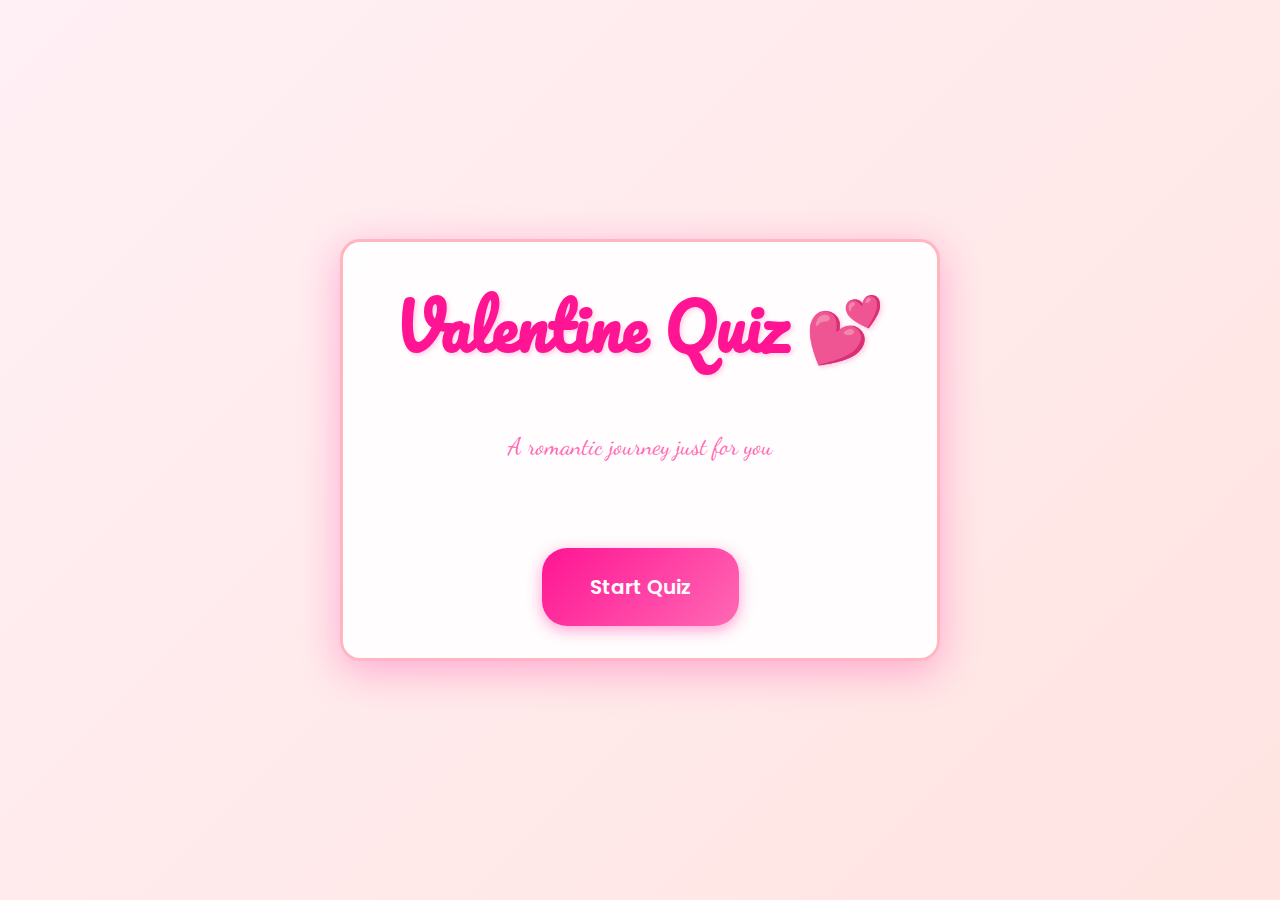
<file: test-welcome.html>
<!DOCTYPE html>
<html lang="en">
<head>
    <meta charset="UTF-8">
    <meta name="viewport" content="width=device-width, initial-scale=1.0">
    <title>Welcome Screen Test</title>
    <link rel="preconnect" href="https://fonts.googleapis.com">
    <link rel="preconnect" href="https://fonts.gstatic.com" crossorigin>
    <link href="https://fonts.googleapis.com/css2?family=Dancing+Script:wght@400;700&family=Pacifico&family=Poppins:wght@300;400;600&display=swap" rel="stylesheet">
    <link rel="stylesheet" href="./css/styles.css">
    <link rel="stylesheet" href="./css/animations.css">
</head>
<body>
    <main id="app" class="app-container">
        <div class="screen welcome-screen">
            <h1>Valentine Quiz 💕</h1>
            <p class="text-center">A romantic journey just for you</p>
            <button id="start-btn" class="pulse">Start Quiz</button>
        </div>
    </main>
    <script>
        // Test that button is properly sized for touch
        document.addEventListener('DOMContentLoaded', () => {
            const startBtn = document.getElementById('start-btn');
            const rect = startBtn.getBoundingClientRect();
            console.log('Button dimensions:', rect.width, 'x', rect.height);
            console.log('Touch-friendly (44x44+):', rect.width >= 44 && rect.height >= 44);
            
            // Test click handler
            startBtn.addEventListener('click', () => {
                console.log('Start button clicked!');
                alert('Welcome screen working! Button click detected.');
            });
        });
    </script>
</body>
</html>
</file>
<file: css/styles.css>
/**
 * Main stylesheet for Valentine Quiz Application
 * 1990s Valentine aesthetic with romantic styling
 */

:root {
  /* Color variables - can be overridden by config.js */
  --color-primary: #FF1493;
  --color-secondary: #FF69B4;
  --color-accent: #FFB6C1;
  --color-background: #FFF0F5;
  --color-text: #8B008B;
  --color-text-light: #FFFFFF;
  --color-button-hover: #FF6EB4;
  
  /* Typography */
  --font-romantic: 'Pacifico', cursive;
  --font-script: 'Dancing Script', cursive;
  --font-body: 'Poppins', sans-serif;
  
  /* Spacing */
  --spacing-xs: 0.5rem;
  --spacing-sm: 1rem;
  --spacing-md: 1.5rem;
  --spacing-lg: 2rem;
  --spacing-xl: 3rem;
  
  /* Transitions */
  --transition-speed: 0.3s;
}

/* Reset and base styles */
* {
  margin: 0;
  padding: 0;
  box-sizing: border-box;
}

html {
  font-size: 16px;
  -webkit-font-smoothing: antialiased;
  -moz-osx-font-smoothing: grayscale;
}

body {
  font-family: var(--font-body);
  background: linear-gradient(135deg, var(--color-background) 0%, #FFE4E1 100%);
  color: var(--color-text);
  min-height: 100vh;
  overflow-x: hidden;
  line-height: 1.6;
}

/* App container */
.app-container {
  width: 100%;
  min-height: 100vh;
  display: flex;
  flex-direction: column;
  align-items: center;
  justify-content: center;
  padding: var(--spacing-md);
  position: relative;
  /* Performance optimization */
  will-change: contents;
  contain: layout style paint;
}

/* Screen base styles */
.screen {
  width: 100%;
  max-width: 600px;
  background: rgba(255, 255, 255, 0.9);
  border-radius: 20px;
  padding: var(--spacing-lg);
  box-shadow: 0 10px 40px rgba(255, 20, 147, 0.3);
  border: 3px solid var(--color-accent);
  position: relative;
  z-index: 1;
}

/* Typography */
h1 {
  font-family: var(--font-romantic);
  font-size: clamp(2rem, 5vw, 3rem);
  color: var(--color-primary);
  text-align: center;
  margin-bottom: var(--spacing-md);
  text-shadow: 2px 2px 4px rgba(255, 105, 180, 0.3);
}

h2 {
  font-family: var(--font-script);
  font-size: clamp(1.5rem, 4vw, 2rem);
  color: var(--color-secondary);
  text-align: center;
  margin-bottom: var(--spacing-sm);
}

p {
  font-size: clamp(14px, 2.5vw, 18px);
  line-height: 1.8;
  margin-bottom: var(--spacing-sm);
}

/* Buttons */
button {
  font-family: var(--font-body);
  font-size: clamp(14px, 2.5vw, 16px);
  font-weight: 600;
  padding: var(--spacing-sm) var(--spacing-lg);
  min-width: 44px;
  min-height: 44px;
  border: none;
  border-radius: 25px;
  background: linear-gradient(135deg, var(--color-primary) 0%, var(--color-secondary) 100%);
  color: var(--color-text-light);
  cursor: pointer;
  transition: all var(--transition-speed) ease;
  box-shadow: 0 4px 15px rgba(255, 20, 147, 0.4);
  touch-action: manipulation;
  -webkit-tap-highlight-color: transparent;
  user-select: none;
  -webkit-user-select: none;
}

button:hover {
  transform: translateY(-2px);
  box-shadow: 0 6px 20px rgba(255, 20, 147, 0.6);
  background: linear-gradient(135deg, var(--color-button-hover) 0%, var(--color-primary) 100%);
}

button:active {
  transform: translateY(0);
  box-shadow: 0 2px 10px rgba(255, 20, 147, 0.4);
}

button:focus {
  outline: 3px solid var(--color-accent);
  outline-offset: 2px;
}

button:disabled {
  opacity: 0.6;
  cursor: not-allowed;
  transform: none;
}

/* Responsive images */
img {
  max-width: 100%;
  height: auto;
  display: block;
}

/* Utility classes */
.hidden {
  display: none !important;
}

.text-center {
  text-align: center;
}

/* Welcome screen specific styles */
.welcome-screen {
  text-align: center;
  display: flex;
  flex-direction: column;
  align-items: center;
  justify-content: center;
  gap: var(--spacing-lg);
  min-height: 400px;
  position: relative;
}

.welcome-screen h1 {
  font-size: clamp(2.5rem, 6vw, 4rem);
  margin-bottom: var(--spacing-sm);
  position: relative;
  z-index: 1;
}

.welcome-screen .welcome-name {
  font-family: var(--font-romantic);
  font-size: clamp(1.8rem, 4vw, 2.5rem);
  color: var(--color-primary);
  font-weight: 700;
  margin-bottom: 0;
  text-shadow: 2px 2px 4px rgba(255, 105, 180, 0.3);
  animation: glow 2s ease-in-out infinite;
  position: relative;
  z-index: 1;
}

.welcome-screen p {
  font-family: var(--font-script);
  font-size: clamp(1.2rem, 3vw, 1.5rem);
  color: var(--color-secondary);
  margin-bottom: var(--spacing-md);
  position: relative;
  z-index: 1;
}

.welcome-screen button {
  font-size: clamp(16px, 3vw, 20px);
  padding: var(--spacing-md) var(--spacing-xl);
  margin-top: var(--spacing-md);
  position: relative;
  z-index: 1;
}

/* Question screen specific styles */
.question-screen {
  display: flex;
  flex-direction: column;
  gap: var(--spacing-md);
  min-height: 400px;
}

/* Progress bar */
.progress-bar {
  width: 100%;
  height: 8px;
  background: rgba(255, 182, 193, 0.3);
  border-radius: 10px;
  overflow: hidden;
  margin-bottom: var(--spacing-sm);
}

.progress-fill {
  height: 100%;
  background: linear-gradient(90deg, var(--color-primary) 0%, var(--color-secondary) 100%);
  border-radius: 10px;
  transition: width 0.5s ease;
}

/* Question number indicator */
.question-number {
  font-family: var(--font-body);
  font-size: clamp(14px, 2.5vw, 16px);
  color: var(--color-secondary);
  text-align: center;
  font-weight: 600;
  margin-bottom: var(--spacing-xs);
}

/* Question text */
.question-text {
  font-family: var(--font-script);
  font-size: clamp(1.5rem, 4vw, 2rem);
  color: var(--color-primary);
  text-align: center;
  margin-bottom: var(--spacing-md);
  line-height: 1.4;
}

/* Question image container */
.question-image-container {
  width: 100%;
  max-width: 500px;
  margin: 0 auto var(--spacing-md);
  border-radius: 15px;
  overflow: hidden;
  box-shadow: 0 8px 25px rgba(255, 20, 147, 0.3);
  border: 3px solid var(--color-accent);
  background: rgba(255, 255, 255, 0.5);
  position: relative;
}

.question-image-container.placeholder {
  background: linear-gradient(135deg, var(--color-accent) 0%, rgba(255, 240, 245, 0.8) 100%);
}

.question-image {
  width: 100%;
  height: auto;
  display: block;
  object-fit: cover;
  max-height: 400px;
  transition: transform var(--transition-speed) ease;
}

.question-image:hover {
  transform: scale(1.02);
}

/* Responsive image scaling for mobile */
@media (max-width: 768px) {
  .question-image-container {
    max-width: 100%;
    margin-bottom: var(--spacing-sm);
  }
  
  .question-image {
    max-height: 300px;
  }
}

/* Options container */
.options-container {
  display: flex;
  flex-direction: column;
  gap: var(--spacing-sm);
  width: 100%;
}

/* Option buttons */
.option-button {
  width: 100%;
  display: flex;
  align-items: center;
  justify-content: center;
  gap: var(--spacing-sm);
  padding: var(--spacing-md);
  min-height: 60px;
  font-size: clamp(14px, 2.5vw, 16px);
  font-weight: 500;
  background: linear-gradient(135deg, rgba(255, 182, 193, 0.3) 0%, rgba(255, 240, 245, 0.5) 100%);
  color: var(--color-text);
  border: 2px solid var(--color-accent);
  border-radius: 15px;
  cursor: pointer;
  transition: all var(--transition-speed) ease;
  box-shadow: 0 2px 8px rgba(255, 105, 180, 0.2);
  position: relative;
  overflow: hidden;
}

.option-button::before {
  content: '';
  position: absolute;
  top: 0;
  left: -100%;
  width: 100%;
  height: 100%;
  background: linear-gradient(90deg, transparent, rgba(255, 255, 255, 0.4), transparent);
  transition: left 0.5s ease;
}

.option-button:hover::before {
  left: 100%;
}

.option-button:hover {
  transform: translateY(-2px);
  border-color: var(--color-secondary);
  box-shadow: 0 4px 15px rgba(255, 105, 180, 0.4);
  background: linear-gradient(135deg, rgba(255, 182, 193, 0.5) 0%, rgba(255, 240, 245, 0.7) 100%);
}

.option-button:active {
  transform: translateY(0);
}

/* Selected option visual feedback */
.option-button.selected {
  background: linear-gradient(135deg, var(--color-primary) 0%, var(--color-secondary) 100%);
  color: var(--color-text-light);
  border-color: var(--color-primary);
  box-shadow: 0 6px 20px rgba(255, 20, 147, 0.6);
  transform: scale(1.02);
}

.option-button.selected .option-emoji {
  animation: bounce 0.5s ease;
}

/* Option emoji */
.option-emoji {
  font-size: clamp(1.5rem, 4vw, 2rem);
  display: inline-block;
}

/* Option text */
.option-text {
  flex: 1;
  text-align: center;
}

/* Playful question buttons */
.playful-yes-button,
.playful-no-button {
  font-size: clamp(16px, 3vw, 20px);
  font-weight: 700;
  min-height: 70px;
  position: relative;
  transform-origin: center;
  will-change: transform;
}

.playful-yes-button {
  background: linear-gradient(135deg, var(--color-primary) 0%, var(--color-secondary) 100%);
  color: var(--color-text-light);
  border-color: var(--color-primary);
  box-shadow: 0 6px 20px rgba(255, 20, 147, 0.5);
  z-index: 2;
}

.playful-yes-button:hover {
  transform: scale(1.05) translateY(-2px);
  box-shadow: 0 8px 25px rgba(255, 20, 147, 0.7);
}

.playful-no-button {
  background: linear-gradient(135deg, rgba(200, 200, 200, 0.3) 0%, rgba(220, 220, 220, 0.5) 100%);
  color: var(--color-text);
  border-color: #ccc;
  cursor: pointer;
  z-index: 1;
}

.playful-no-button:hover {
  background: linear-gradient(135deg, rgba(200, 200, 200, 0.4) 0%, rgba(220, 220, 220, 0.6) 100%);
}

/* Mobile-first responsive design */
@media (max-width: 768px) {
  .app-container {
    padding: var(--spacing-sm);
  }
  
  .screen {
    padding: var(--spacing-md);
    border-radius: 15px;
  }
  
  .option-button {
    min-height: 50px;
    padding: var(--spacing-sm);
  }
}

/* Ensure no horizontal scroll */
html, body {
  max-width: 100%;
  overflow-x: hidden;
}

/* Reduced motion support for accessibility */
@media (prefers-reduced-motion: reduce) {
  *,
  *::before,
  *::after {
    animation-duration: 0.01ms !important;
    animation-iteration-count: 1 !important;
    transition-duration: 0.01ms !important;
  }
  
  .floating-heart,
  .heart-explosion {
    display: none !important;
  }
}

/* Results screen specific styles */
.results-screen {
  text-align: center;
  display: flex;
  flex-direction: column;
  align-items: center;
  justify-content: center;
  gap: var(--spacing-lg);
  min-height: 400px;
}

.results-screen h1 {
  font-size: clamp(2rem, 5vw, 3rem);
  margin-bottom: var(--spacing-sm);
}

.match-display {
  font-family: var(--font-romantic);
  font-size: clamp(2.5rem, 6vw, 4rem);
  color: var(--color-primary);
  font-weight: 700;
  text-shadow: 3px 3px 6px rgba(255, 105, 180, 0.4);
  animation: pulse 1.5s ease-in-out infinite, glow 2s ease-in-out infinite;
  margin-bottom: var(--spacing-sm);
}

.score-display {
  font-family: var(--font-romantic);
  font-size: clamp(4rem, 10vw, 6rem);
  color: var(--color-primary);
  font-weight: 700;
  text-shadow: 3px 3px 6px rgba(255, 105, 180, 0.4);
  animation: pulse 2s ease-in-out infinite;
}

.score-message {
  font-family: var(--font-script);
  font-size: clamp(1.5rem, 4vw, 2rem);
  color: var(--color-secondary);
  margin: var(--spacing-md) 0;
  line-height: 1.6;
  max-width: 500px;
}

.results-hearts {
  font-size: clamp(2rem, 5vw, 3rem);
  animation: bounce 1s ease-in-out infinite;
}

.results-screen button {
  font-size: clamp(16px, 3vw, 20px);
  padding: var(--spacing-md) var(--spacing-xl);
  margin-top: var(--spacing-md);
}
</file>
<file: css/animations.css>
/**
 * Animation definitions for Valentine Quiz Application
 * Includes floating hearts, transitions, and interactive effects
 */

/* Floating hearts animation */
@keyframes float {
  0% {
    transform: translateY(100vh) rotate(0deg);
    opacity: 0;
  }
  10% {
    opacity: 1;
  }
  90% {
    opacity: 1;
  }
  100% {
    transform: translateY(-100vh) rotate(360deg);
    opacity: 0;
  }
}

.floating-heart {
  position: fixed;
  font-size: 2rem;
  pointer-events: none;
  z-index: 0;
  animation: float linear infinite;
  will-change: transform, opacity;
}


/* Screen transition animations */
@keyframes fadeIn {
  from {
    opacity: 0;
    transform: scale(0.95);
  }
  to {
    opacity: 1;
    transform: scale(1);
  }
}

@keyframes fadeOut {
  from {
    opacity: 1;
    transform: scale(1);
  }
  to {
    opacity: 0;
    transform: scale(0.95);
  }
}

@keyframes slideInRight {
  from {
    opacity: 0;
    transform: translateX(100%);
  }
  to {
    opacity: 1;
    transform: translateX(0);
  }
}

@keyframes slideOutLeft {
  from {
    opacity: 1;
    transform: translateX(0);
  }
  to {
    opacity: 0;
    transform: translateX(-100%);
  }
}

.fade-in {
  animation: fadeIn 0.6s ease-out forwards;
}

.fade-out {
  animation: fadeOut 0.6s ease-out forwards;
}

.slide-in-right {
  animation: slideInRight 0.6s ease-out forwards;
}

.slide-out-left {
  animation: slideOutLeft 0.6s ease-out forwards;
}

/* Heart explosion effect */
@keyframes heartExplosion {
  0% {
    transform: translate(0, 0) scale(1);
    opacity: 1;
  }
  100% {
    transform: translate(var(--tx), var(--ty)) scale(0);
    opacity: 0;
  }
}

.heart-explosion {
  position: absolute;
  font-size: 1.5rem;
  pointer-events: none;
  animation: heartExplosion 1s ease-out forwards;
}

/* Button pulse animation */
@keyframes pulse {
  0%, 100% {
    transform: scale(1);
  }
  50% {
    transform: scale(1.05);
  }
}

.pulse {
  animation: pulse 1s ease-in-out infinite;
}

/* Shake animation for errors */
@keyframes shake {
  0%, 100% {
    transform: translateX(0);
  }
  10%, 30%, 50%, 70%, 90% {
    transform: translateX(-5px);
  }
  20%, 40%, 60%, 80% {
    transform: translateX(5px);
  }
}

.shake {
  animation: shake 0.5s ease-in-out;
}

/* Glow effect */
@keyframes glow {
  0%, 100% {
    box-shadow: 0 0 5px rgba(255, 20, 147, 0.5);
  }
  50% {
    box-shadow: 0 0 20px rgba(255, 20, 147, 0.8), 0 0 30px rgba(255, 105, 180, 0.6);
  }
}

.glow {
  animation: glow 2s ease-in-out infinite;
}

/* Bounce animation */
@keyframes bounce {
  0%, 20%, 50%, 80%, 100% {
    transform: translateY(0);
  }
  40% {
    transform: translateY(-20px);
  }
  60% {
    transform: translateY(-10px);
  }
}

.bounce {
  animation: bounce 1s ease-in-out;
}

/* Reduced motion support for accessibility */
@media (prefers-reduced-motion: reduce) {
  *,
  *::before,
  *::after {
    animation-duration: 0.01ms !important;
    animation-iteration-count: 1 !important;
    transition-duration: 0.01ms !important;
  }
  
  .floating-heart {
    animation: none;
    opacity: 0.3;
  }
}

/* Spin animation for loading or celebration */
@keyframes spin {
  from {
    transform: rotate(0deg);
  }
  to {
    transform: rotate(360deg);
  }
}

.spin {
  animation: spin 2s linear infinite;
}


/* Fixed hearts container */
.fixed-hearts-container {
  position: fixed;
  top: 0;
  left: 0;
  width: 100%;
  height: 100%;
  pointer-events: none;
  z-index: 0;
}

/* Gentle floating animation for photo hearts */
@keyframes gentleFloat {
  0%, 100% {
    transform: translateY(0) scale(1);
  }
  50% {
    transform: translateY(-10px) scale(1.05);
  }
}

/* Position fixed photo hearts across the page */
.photo-heart {
  position: absolute;
  width: 120px;
  height: 120px;
  animation: gentleFloat 4s ease-in-out infinite;
}

.photo-heart.heart-1 {
  top: 8%;
  left: 5%;
  animation-delay: 0s;
}

.photo-heart.heart-2 {
  top: 8%;
  right: 5%;
  animation-delay: 0.8s;
}

.photo-heart.heart-3 {
  top: 50%;
  left: 2%;
  transform: translateY(-50%);
  animation-delay: 1.6s;
}

.photo-heart.heart-4 {
  top: 50%;
  right: 2%;
  transform: translateY(-50%);
  animation-delay: 2.4s;
}

.photo-heart.heart-5 {
  bottom: 8%;
  left: 50%;
  transform: translateX(-50%);
  animation-delay: 3.2s;
}

.heart-shape {
  position: relative;
  width: 120px;
  height: 120px;
  transform: rotate(-45deg);
  background: linear-gradient(135deg, #FF1493 0%, #FF69B4 100%);
  border-radius: 50% 50% 0 50%;
  overflow: hidden;
  box-shadow: 0 6px 20px rgba(255, 20, 147, 0.6);
  border: 4px solid #FFB6C1;
  transition: all 0.3s ease;
}

.heart-shape:hover {
  transform: rotate(-45deg) scale(1.1);
  box-shadow: 0 8px 25px rgba(255, 20, 147, 0.8);
}

.heart-shape::before {
  content: '';
  position: absolute;
  top: -50%;
  left: 0;
  width: 100%;
  height: 100%;
  background: inherit;
  border-radius: 50%;
}

.heart-shape::after {
  content: '';
  position: absolute;
  top: 0;
  left: -50%;
  width: 100%;
  height: 100%;
  background: inherit;
  border-radius: 50%;
}

.heart-shape img {
  position: absolute;
  top: 50%;
  left: 50%;
  width: 120%;
  height: 120%;
  object-fit: cover;
  transform: translate(-50%, -50%) rotate(45deg);
  z-index: 1;
}

/* Responsive sizing for mobile */
@media (max-width: 768px) {
  .photo-heart {
    width: 80px;
    height: 80px;
  }
  
  .heart-shape {
    width: 80px;
    height: 80px;
    border: 3px solid #FFB6C1;
  }
  
  .photo-heart.heart-1 {
    top: 5%;
    left: 3%;
  }
  
  .photo-heart.heart-2 {
    top: 5%;
    right: 3%;
  }
  
  .photo-heart.heart-3 {
    top: 50%;
    left: 1%;
  }
  
  .photo-heart.heart-4 {
    top: 50%;
    right: 1%;
  }
  
  .photo-heart.heart-5 {
    bottom: 5%;
  }
}

/* Reduced motion support */
@media (prefers-reduced-motion: reduce) {
  .photo-heart {
    animation: none;
  }
  
  .heart-shape:hover {
    transform: rotate(-45deg);
  }
}
</file>
